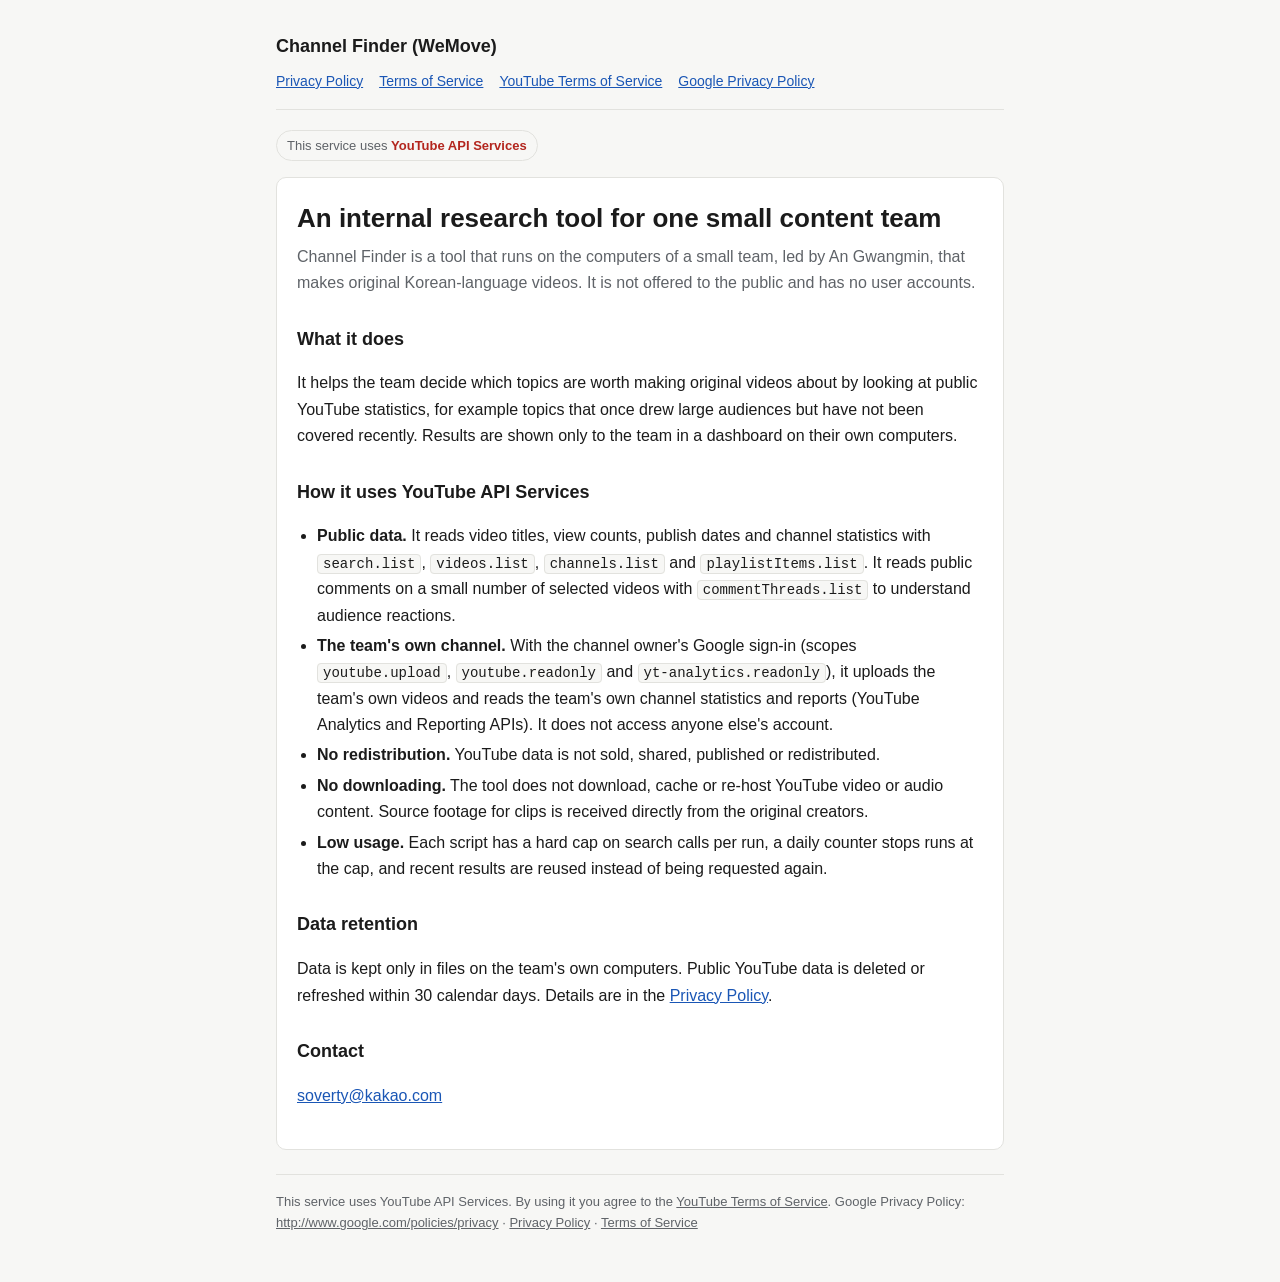
<file: index.html>
<!doctype html>
<html lang="en">
<head>
<meta charset="utf-8">
<meta name="viewport" content="width=device-width, initial-scale=1">
<title>Channel Finder</title>
<meta name="description" content="Channel Finder (WeMove) is an internal research tool used by one small content team. It uses YouTube API Services.">
<link rel="stylesheet" href="style.css">
</head>
<body>
<div class="wrap">
  <header class="site">
    <a class="name" href="index.html">Channel Finder (WeMove)</a>
    <nav aria-label="Pages">
      <a href="privacy.html">Privacy Policy</a>
      <a href="terms.html">Terms of Service</a>
      <a href="https://www.youtube.com/t/terms" target="_blank" rel="noopener">YouTube Terms of Service</a>
      <a href="http://www.google.com/policies/privacy" target="_blank" rel="noopener">Google Privacy Policy</a>
    </nav>
  </header>

  <span class="badge">This service uses <strong>YouTube API Services</strong></span>

  <main>
    <h1>An internal research tool for one small content team</h1>
    <p class="lead">Channel Finder is a tool that runs on the computers of a small team, led by An Gwangmin, that makes original Korean-language videos. It is not offered to the public and has no user accounts.</p>

    <h2>What it does</h2>
    <p>It helps the team decide which topics are worth making original videos about by looking at public YouTube statistics, for example topics that once drew large audiences but have not been covered recently. Results are shown only to the team in a dashboard on their own computers.</p>

    <h2>How it uses YouTube API Services</h2>
    <ul>
      <li><strong>Public data.</strong> It reads video titles, view counts, publish dates and channel statistics with <code>search.list</code>, <code>videos.list</code>, <code>channels.list</code> and <code>playlistItems.list</code>. It reads public comments on a small number of selected videos with <code>commentThreads.list</code> to understand audience reactions.</li>
      <li><strong>The team's own channel.</strong> With the channel owner's Google sign-in (scopes <code>youtube.upload</code>, <code>youtube.readonly</code> and <code>yt-analytics.readonly</code>), it uploads the team's own videos and reads the team's own channel statistics and reports (YouTube Analytics and Reporting APIs). It does not access anyone else's account.</li>
      <li><strong>No redistribution.</strong> YouTube data is not sold, shared, published or redistributed.</li>
      <li><strong>No downloading.</strong> The tool does not download, cache or re-host YouTube video or audio content. Source footage for clips is received directly from the original creators.</li>
      <li><strong>Low usage.</strong> Each script has a hard cap on search calls per run, a daily counter stops runs at the cap, and recent results are reused instead of being requested again.</li>
    </ul>

    <h2>Data retention</h2>
    <p>Data is kept only in files on the team's own computers. Public YouTube data is deleted or refreshed within 30 calendar days. Details are in the <a href="privacy.html">Privacy Policy</a>.</p>

    <h2>Contact</h2>
    <p><a href="mailto:soverty@kakao.com">soverty@kakao.com</a></p>
  </main>

  <footer class="site">
    This service uses YouTube API Services. By using it you agree to the <a href="https://www.youtube.com/t/terms" target="_blank" rel="noopener">YouTube Terms of Service</a>. Google Privacy Policy: <a href="http://www.google.com/policies/privacy" target="_blank" rel="noopener">http://www.google.com/policies/privacy</a> · <a href="privacy.html">Privacy Policy</a> · <a href="terms.html">Terms of Service</a>
  </footer>
</div>
</body>
</html>
</file>
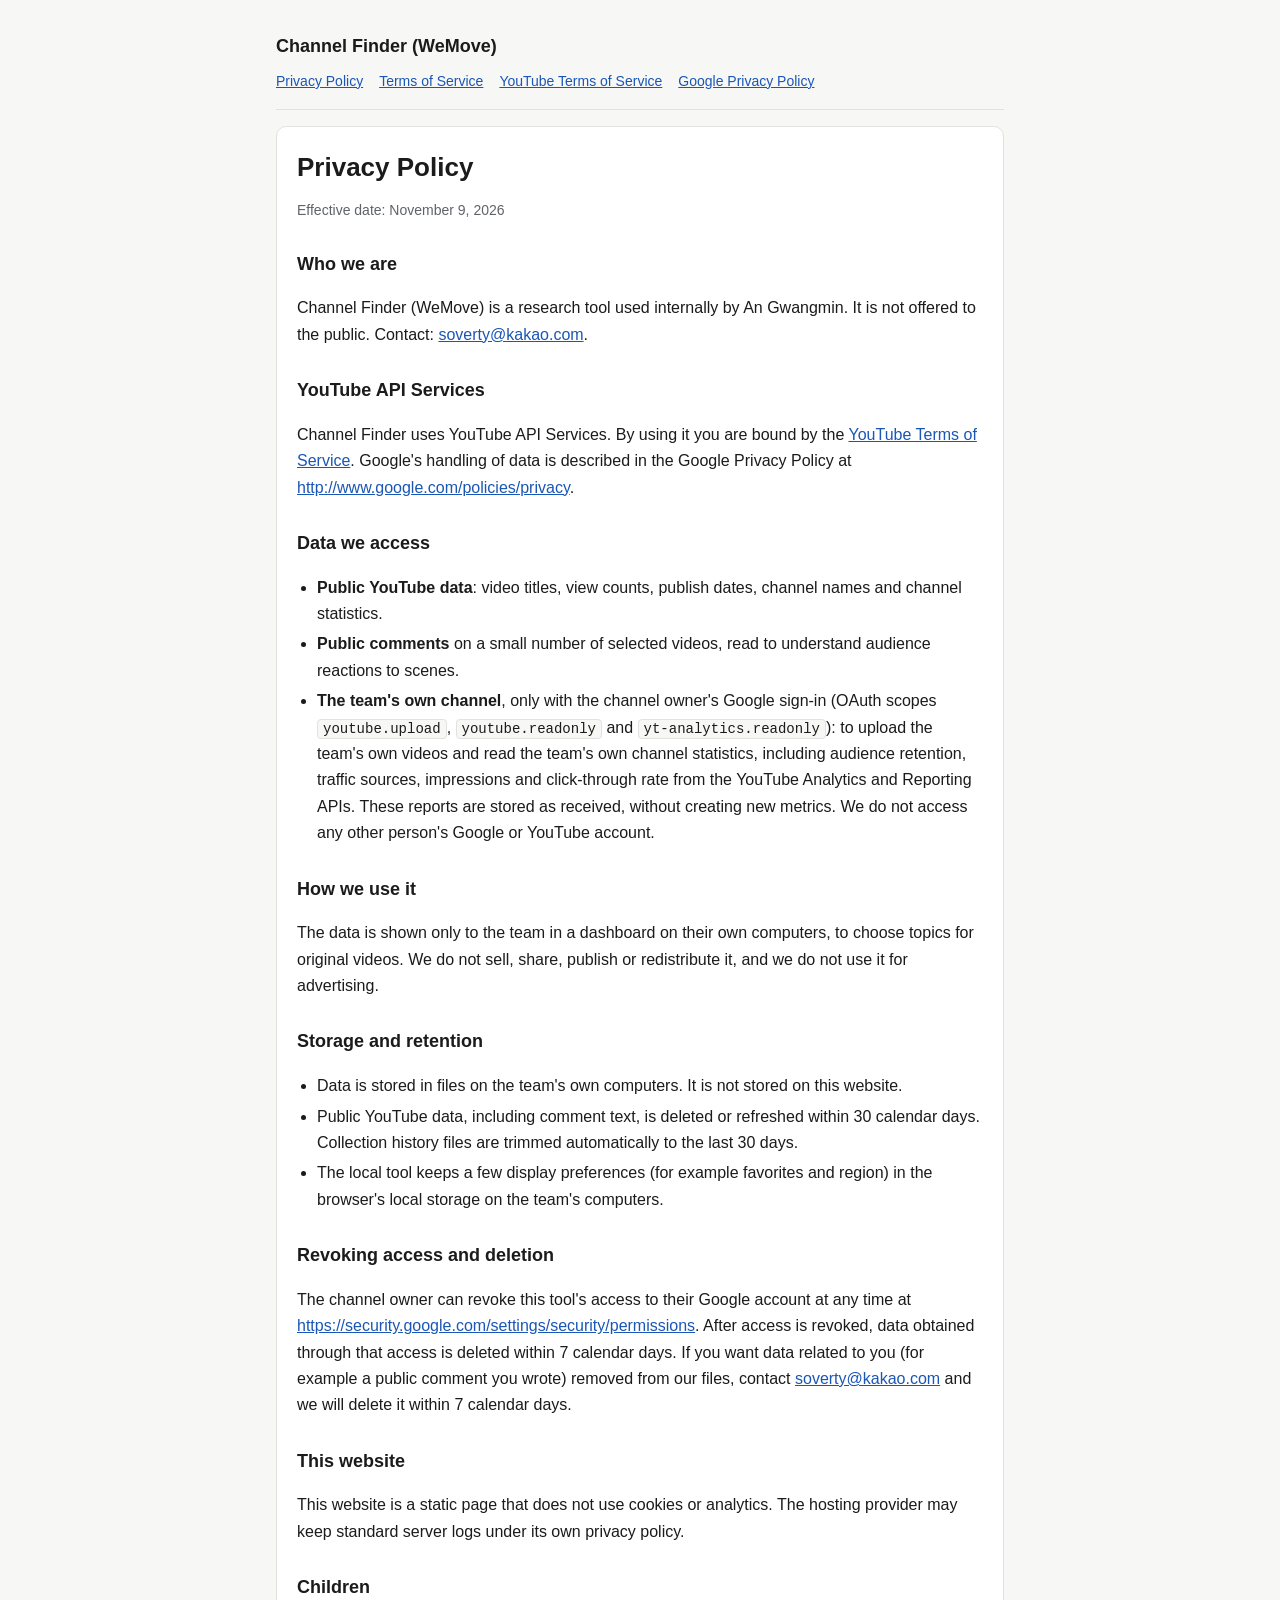
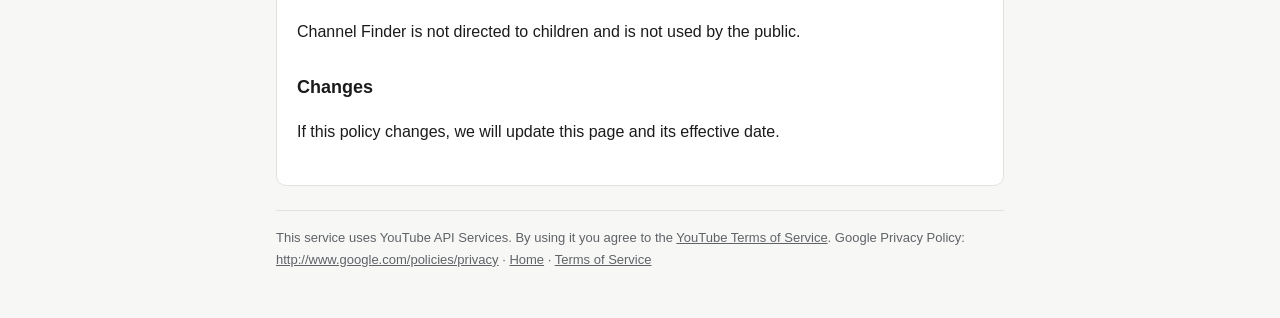
<file: privacy.html>
<!doctype html>
<html lang="en">
<head>
<meta charset="utf-8">
<meta name="viewport" content="width=device-width, initial-scale=1">
<title>Privacy Policy</title>
<meta name="description" content="Privacy Policy for Channel Finder (WeMove), an internal tool that uses YouTube API Services.">
<link rel="stylesheet" href="style.css">
</head>
<body>
<div class="wrap">
  <header class="site">
    <a class="name" href="index.html">Channel Finder (WeMove)</a>
    <nav aria-label="Pages">
      <a href="privacy.html" aria-current="page">Privacy Policy</a>
      <a href="terms.html">Terms of Service</a>
      <a href="https://www.youtube.com/t/terms" target="_blank" rel="noopener">YouTube Terms of Service</a>
      <a href="http://www.google.com/policies/privacy" target="_blank" rel="noopener">Google Privacy Policy</a>
    </nav>
  </header>

  <main>
    <h1>Privacy Policy</h1>
    <p class="updated">Effective date: November 9, 2026</p>

    <h2>Who we are</h2>
    <p>Channel Finder (WeMove) is a research tool used internally by An Gwangmin. It is not offered to the public. Contact: <a href="mailto:soverty@kakao.com">soverty@kakao.com</a>.</p>

    <h2>YouTube API Services</h2>
    <p>Channel Finder uses YouTube API Services. By using it you are bound by the <a href="https://www.youtube.com/t/terms" target="_blank" rel="noopener">YouTube Terms of Service</a>. Google's handling of data is described in the Google Privacy Policy at <a href="http://www.google.com/policies/privacy" target="_blank" rel="noopener">http://www.google.com/policies/privacy</a>.</p>

    <h2>Data we access</h2>
    <ul>
      <li><strong>Public YouTube data</strong>: video titles, view counts, publish dates, channel names and channel statistics.</li>
      <li><strong>Public comments</strong> on a small number of selected videos, read to understand audience reactions to scenes.</li>
      <li><strong>The team's own channel</strong>, only with the channel owner's Google sign-in (OAuth scopes <code>youtube.upload</code>, <code>youtube.readonly</code> and <code>yt-analytics.readonly</code>): to upload the team's own videos and read the team's own channel statistics, including audience retention, traffic sources, impressions and click-through rate from the YouTube Analytics and Reporting APIs. These reports are stored as received, without creating new metrics. We do not access any other person's Google or YouTube account.</li>
    </ul>

    <h2>How we use it</h2>
    <p>The data is shown only to the team in a dashboard on their own computers, to choose topics for original videos. We do not sell, share, publish or redistribute it, and we do not use it for advertising.</p>

    <h2>Storage and retention</h2>
    <ul>
      <li>Data is stored in files on the team's own computers. It is not stored on this website.</li>
      <li>Public YouTube data, including comment text, is deleted or refreshed within 30 calendar days. Collection history files are trimmed automatically to the last 30 days.</li>
      <li>The local tool keeps a few display preferences (for example favorites and region) in the browser's local storage on the team's computers.</li>
    </ul>

    <h2>Revoking access and deletion</h2>
    <p>The channel owner can revoke this tool's access to their Google account at any time at <a href="https://security.google.com/settings/security/permissions" target="_blank" rel="noopener">https://security.google.com/settings/security/permissions</a>. After access is revoked, data obtained through that access is deleted within 7 calendar days. If you want data related to you (for example a public comment you wrote) removed from our files, contact <a href="mailto:soverty@kakao.com">soverty@kakao.com</a> and we will delete it within 7 calendar days.</p>

    <h2>This website</h2>
    <p>This website is a static page that does not use cookies or analytics. The hosting provider may keep standard server logs under its own privacy policy.</p>

    <h2>Children</h2>
    <p>Channel Finder is not directed to children and is not used by the public.</p>

    <h2>Changes</h2>
    <p>If this policy changes, we will update this page and its effective date.</p>
  </main>

  <footer class="site">
    This service uses YouTube API Services. By using it you agree to the <a href="https://www.youtube.com/t/terms" target="_blank" rel="noopener">YouTube Terms of Service</a>. Google Privacy Policy: <a href="http://www.google.com/policies/privacy" target="_blank" rel="noopener">http://www.google.com/policies/privacy</a> · <a href="index.html">Home</a> · <a href="terms.html">Terms of Service</a>
  </footer>
</div>
</body>
</html>
</file>
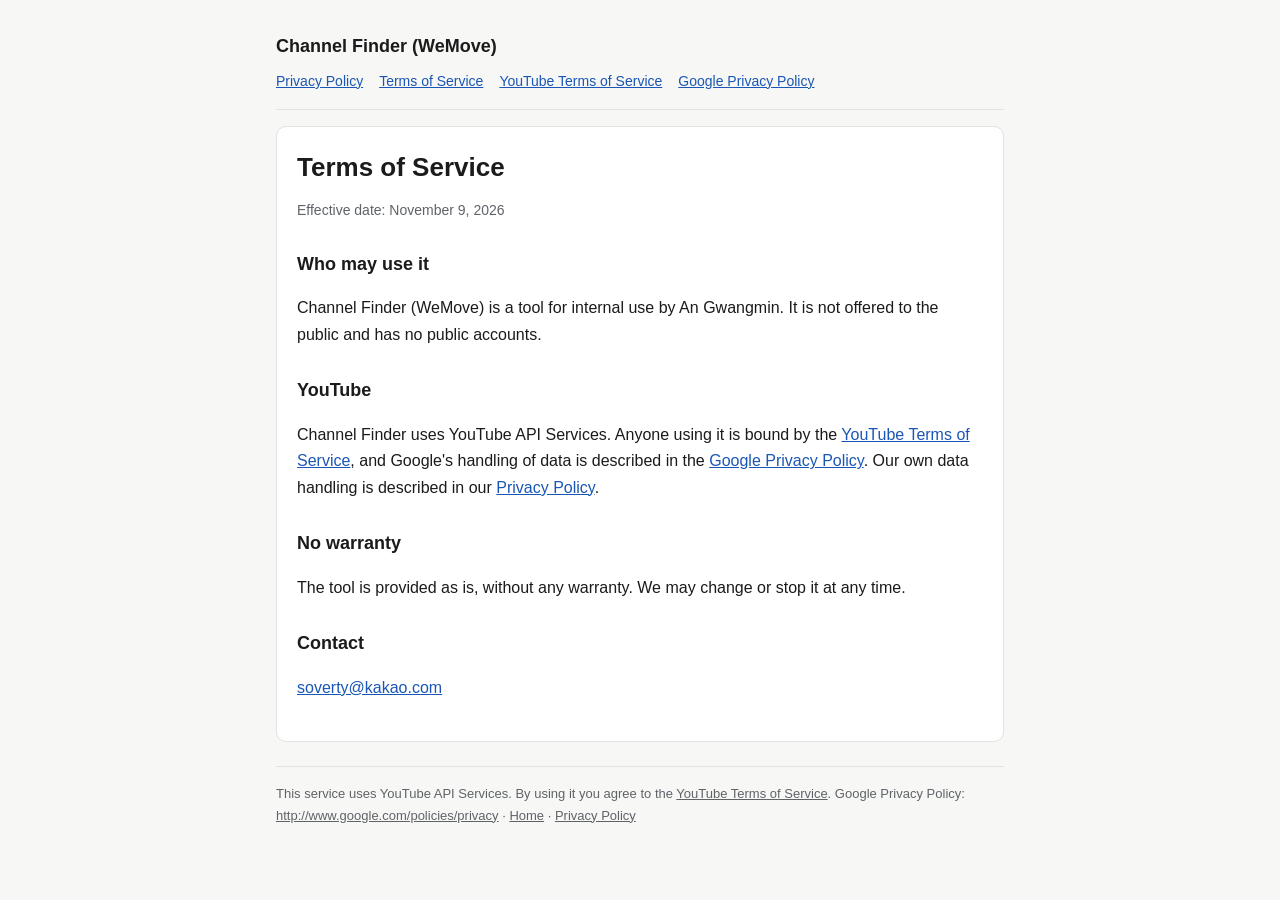
<file: terms.html>
<!doctype html>
<html lang="en">
<head>
<meta charset="utf-8">
<meta name="viewport" content="width=device-width, initial-scale=1">
<title>Terms of Service</title>
<meta name="description" content="Terms of Service for Channel Finder (WeMove), an internal tool that uses YouTube API Services.">
<link rel="stylesheet" href="style.css">
</head>
<body>
<div class="wrap">
  <header class="site">
    <a class="name" href="index.html">Channel Finder (WeMove)</a>
    <nav aria-label="Pages">
      <a href="privacy.html">Privacy Policy</a>
      <a href="terms.html" aria-current="page">Terms of Service</a>
      <a href="https://www.youtube.com/t/terms" target="_blank" rel="noopener">YouTube Terms of Service</a>
      <a href="http://www.google.com/policies/privacy" target="_blank" rel="noopener">Google Privacy Policy</a>
    </nav>
  </header>

  <main>
    <h1>Terms of Service</h1>
    <p class="updated">Effective date: November 9, 2026</p>

    <h2>Who may use it</h2>
    <p>Channel Finder (WeMove) is a tool for internal use by An Gwangmin. It is not offered to the public and has no public accounts.</p>

    <h2>YouTube</h2>
    <p>Channel Finder uses YouTube API Services. Anyone using it is bound by the <a href="https://www.youtube.com/t/terms" target="_blank" rel="noopener">YouTube Terms of Service</a>, and Google's handling of data is described in the <a href="http://www.google.com/policies/privacy" target="_blank" rel="noopener">Google Privacy Policy</a>. Our own data handling is described in our <a href="privacy.html">Privacy Policy</a>.</p>

    <h2>No warranty</h2>
    <p>The tool is provided as is, without any warranty. We may change or stop it at any time.</p>

    <h2>Contact</h2>
    <p><a href="mailto:soverty@kakao.com">soverty@kakao.com</a></p>
  </main>

  <footer class="site">
    This service uses YouTube API Services. By using it you agree to the <a href="https://www.youtube.com/t/terms" target="_blank" rel="noopener">YouTube Terms of Service</a>. Google Privacy Policy: <a href="http://www.google.com/policies/privacy" target="_blank" rel="noopener">http://www.google.com/policies/privacy</a> · <a href="index.html">Home</a> · <a href="privacy.html">Privacy Policy</a>
  </footer>
</div>
</body>
</html>
</file>
<file: style.css>
:root {
  --bg: #f7f7f5;
  --paper: #ffffff;
  --ink: #1b1b1b;
  --muted: #5f6368;
  --line: #e2e2de;
  --accent: #b3261e;
  --link: #1a56b5;
  --radius: 10px;
}
@media (prefers-color-scheme: dark) {
  :root:not([data-theme="light"]) {
    --bg: #141414;
    --paper: #1d1d1d;
    --ink: #ececec;
    --muted: #a3a3a3;
    --line: #333333;
    --accent: #ff6b5e;
    --link: #8ab4ff;
  }
}
:root[data-theme="dark"] {
  --bg: #141414;
  --paper: #1d1d1d;
  --ink: #ececec;
  --muted: #a3a3a3;
  --line: #333333;
  --accent: #ff6b5e;
  --link: #8ab4ff;
}
* { box-sizing: border-box; }
html { -webkit-text-size-adjust: 100%; }
body {
  margin: 0;
  background: var(--bg);
  color: var(--ink);
  font: 16px/1.65 -apple-system, BlinkMacSystemFont, "Segoe UI", Roboto, "Noto Sans KR", Arial, sans-serif;
}
.wrap { max-width: 760px; margin: 0 auto; padding: 32px 16px 48px; }
header.site { display: flex; flex-wrap: wrap; align-items: baseline; justify-content: space-between; gap: 8px 16px; padding-bottom: 16px; border-bottom: 1px solid var(--line); }
header.site .name { font-weight: 700; font-size: 18px; color: var(--ink); text-decoration: none; }
header.site nav { display: flex; flex-wrap: wrap; gap: 4px 16px; font-size: 14px; }
.badge { display: inline-block; margin-top: 20px; padding: 4px 10px; border: 1px solid var(--line); border-radius: 999px; font-size: 13px; color: var(--muted); }
.badge strong { color: var(--accent); font-weight: 700; }
main { background: var(--paper); border: 1px solid var(--line); border-radius: var(--radius); padding: 24px 20px; margin-top: 16px; }
h1 { font-size: 26px; line-height: 1.3; margin: 0 0 8px; }
h2 { font-size: 18px; margin: 28px 0 8px; }
p, li { color: var(--ink); }
.lead { color: var(--muted); margin-top: 0; }
ul { padding-left: 20px; }
li { margin: 4px 0; }
code { font-size: 14px; padding: 1px 5px; border-radius: 4px; background: var(--bg); border: 1px solid var(--line); }
a { color: var(--link); }
a:focus-visible { outline: 2px solid var(--link); outline-offset: 2px; }
.updated { color: var(--muted); font-size: 14px; }
footer.site { margin-top: 24px; padding-top: 16px; border-top: 1px solid var(--line); font-size: 13px; color: var(--muted); }
footer.site a { color: var(--muted); }
@media (max-width: 480px) {
  main { padding: 18px 14px; }
  h1 { font-size: 22px; }
}
</file>
